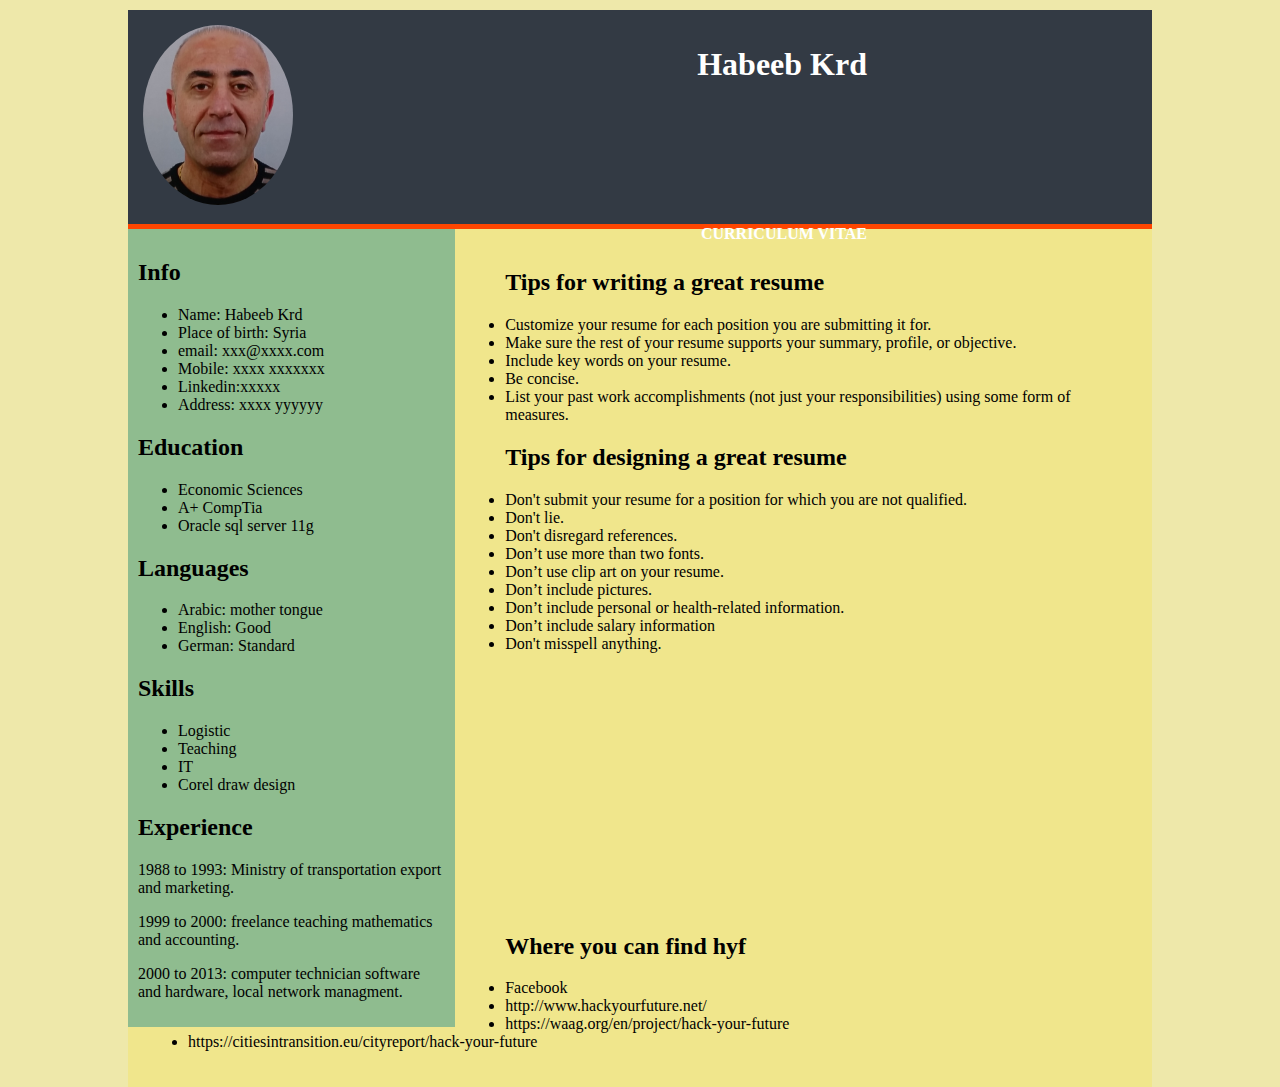
<file: week1/index.html>
<!DOCTYPE html>
<html lang="en">

    <head>
        <title>my cv</title>
        <link rel="stylesheet" type="text/css" href="maincss.css">


    </head>

    <body>
            <div class="title">
                <img src="./images/myphoto.jpg" alt="my photo">
                <h1>Habeeb Krd</h1>
                <p id="cv">CURRICULUM VITAE</p>
                
            </div>

            <div class="info">

                <h2>Info</h2>

                    <ul>
                        <li>Name: Habeeb Krd</li>
                        <li>Place of birth: Syria</li>
                        <li>email: xxx@xxxx.com</li>
                        <li>Mobile: xxxx xxxxxxx</li>
                        <li>Linkedin:xxxxx</li>
                        <li>Address: xxxx yyyyyy</li>
                    </ul>

                <h2>Education</h2>

                    <ul>
                        <li>Economic Sciences</li>
                        <li>A+ CompTia</li>
                        <li>Oracle sql server 11g</li>
                    </ul>

                <h2>Languages</h2>

                    <ul>
                        <li>Arabic: mother tongue</li>
                        <li>English: Good</li>
                        <li>German: Standard</li>
                    </ul>

                <h2>Skills</h2>
                    
                    <ul>
                        <li>Logistic</li>
                        <li>Teaching</li>
                        <li>IT</li>
                        <li>Corel draw design</li>
                    </ul>

                    <h2>Experience</h2>
                    <p>1988 to 1993: Ministry of transportation export and marketing.</p>
                    <p>1999 to 2000: freelance teaching mathematics and accounting.</p>
                    <p>2000 to 2013: computer technician software and hardware, local network managment. </p>

            </div>

            <div class="experience">

                 

                <h2>Tips for writing a great resume</h2>
                    <ul>
                        <li>Customize your resume for each position you are submitting it for.</li>
                        <li>Make sure the rest of your resume supports your summary, profile, or objective.</li>
                        <li>Include key words on your resume. </li>
                        <li>Be concise.  </li>
                        <li>List your past work accomplishments (not just your responsibilities) using some form of measures.</li>
                    </ul>
                    <h2>Tips for designing a great resume</h2>
                    <ul>
                        <li>Don't submit your resume for a position for which you are not qualified.</li>
                        <li>Don't lie.</li>
                        <li>Don't disregard references.</li>
                        <li>Don’t use more than two fonts.</li>
                        <li>Don’t use clip art on your resume.</li>
                        <li>Don’t include pictures. </li>
                        <li>Don’t include personal or health-related information.</li>
                        <li>Don’t include salary information</li>
                        <li>Don't misspell anything.</li>        
                    </ul>
                    <iframe width="320" height="240" src="https://www.youtube.com/embed/Wmtx0w0qI7s" frameborder="0" allowfullscreen></iframe>
                    <h2>Where you can find hyf </h2>
                    <ul>
                        <li>Facebook</li>
                        <li>http://www.hackyourfuture.net/</li>
                        <li>https://waag.org/en/project/hack-your-future</li>
                        <li>https://citiesintransition.eu/cityreport/hack-your-future</li>

                    </ul>
                    
            </div>
        
        
        





    </body>



</html>
</file>
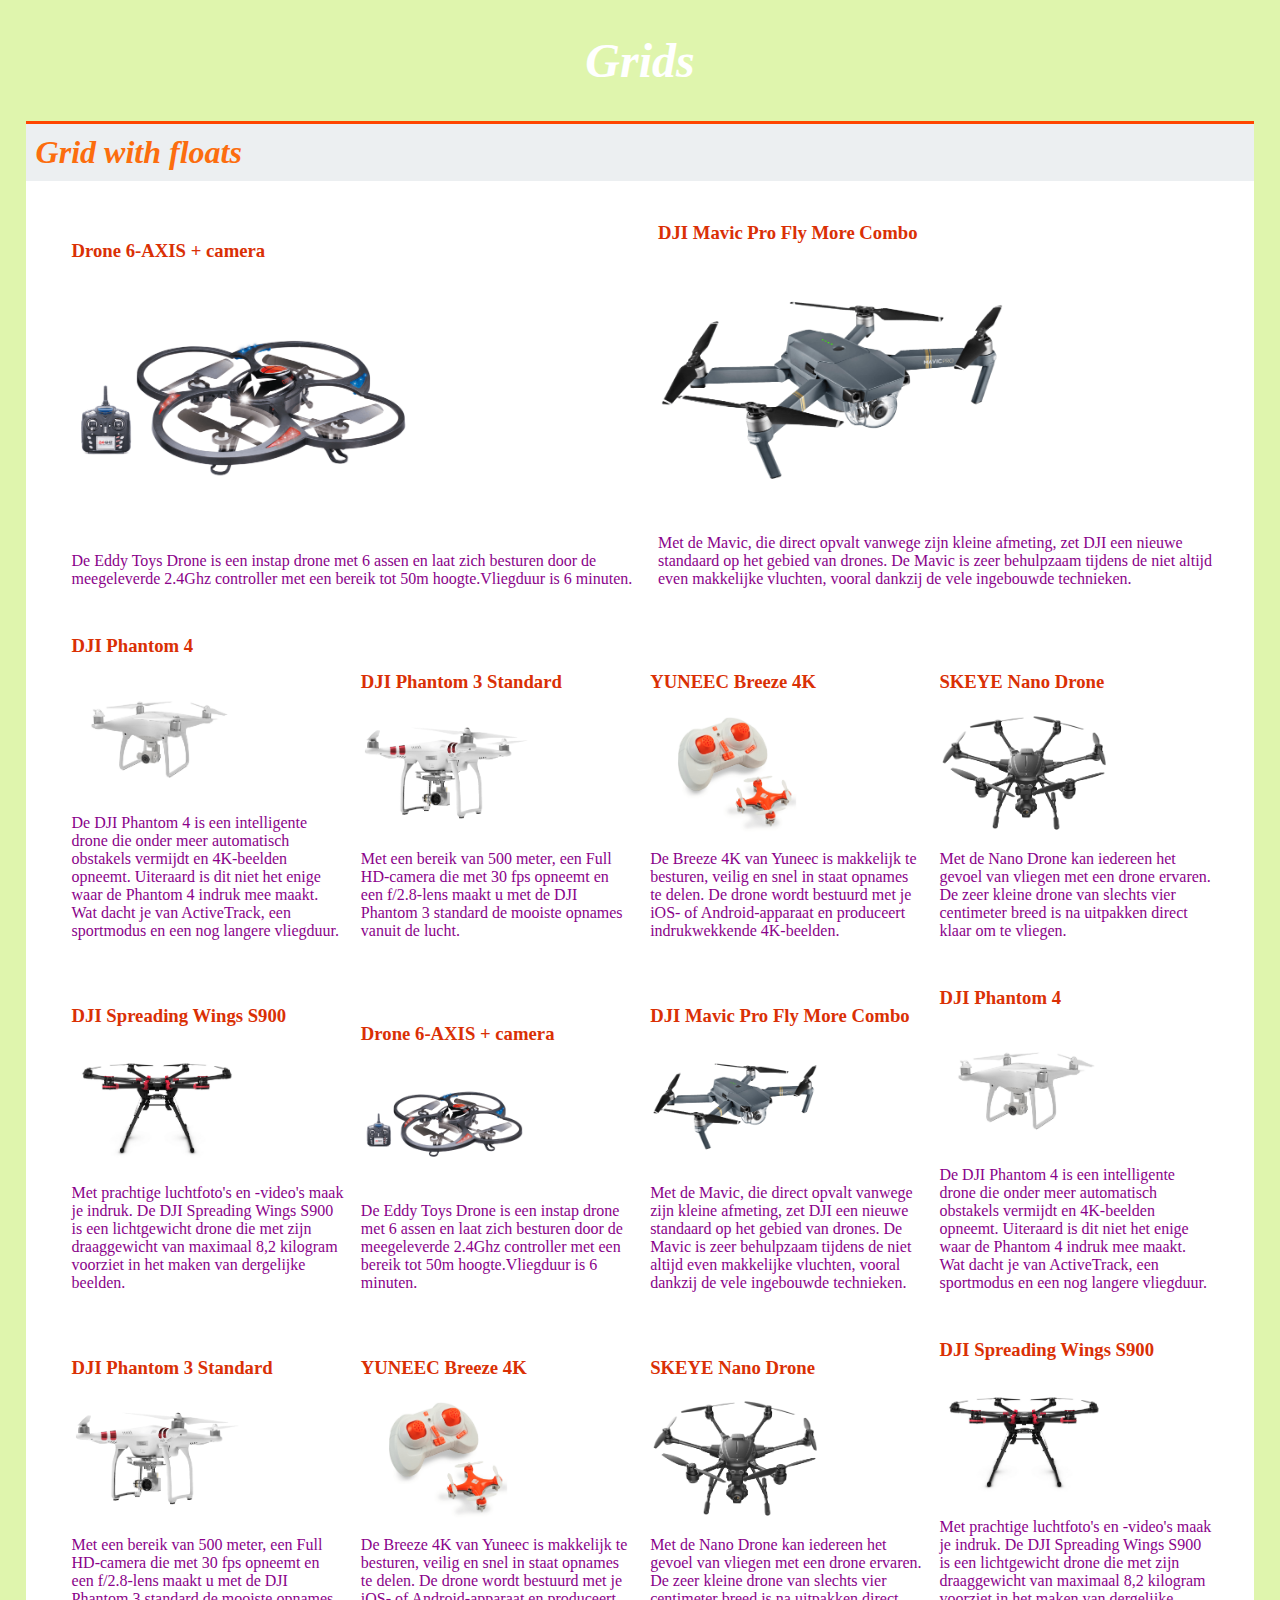
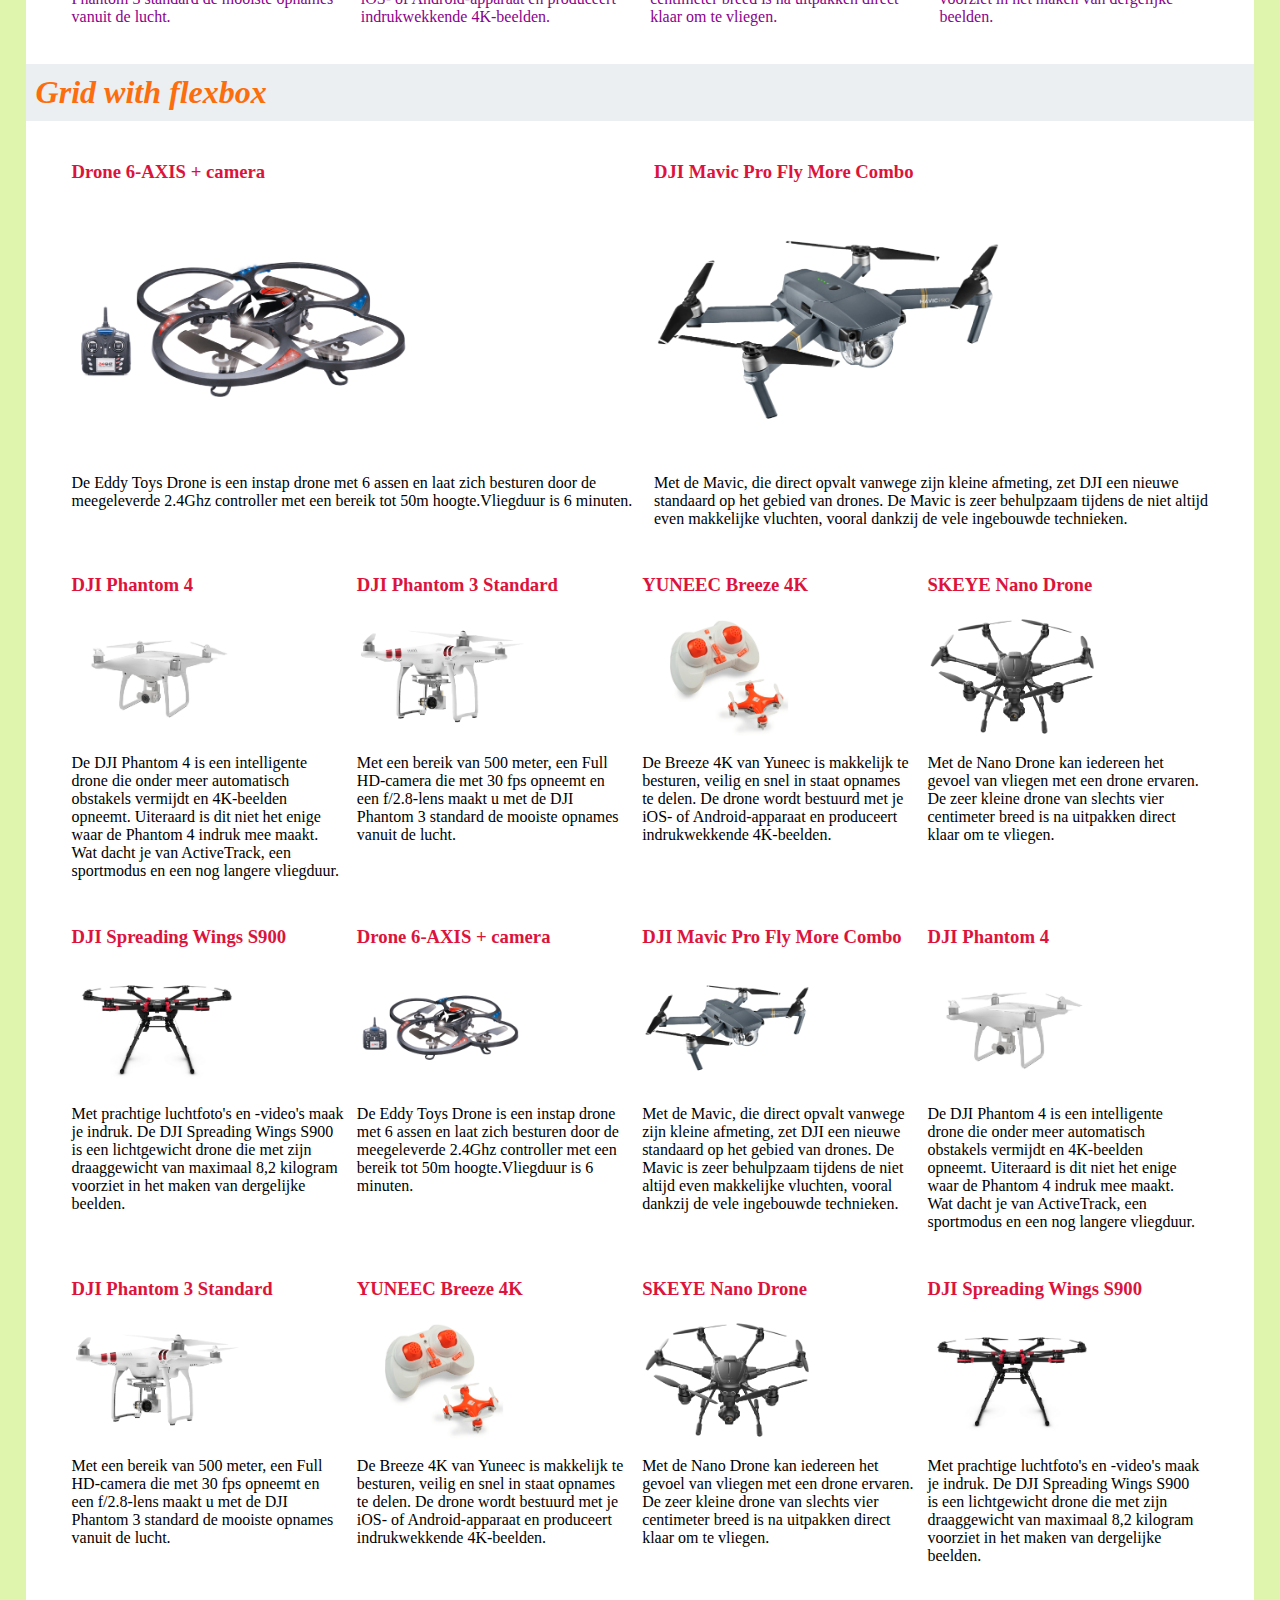
<file: week2/index.html>
<!doctype html>
<html>
    <head>
        <meta charset="utf-8">
        <meta name="viewport" content="width=device-width, initial-scale=1.0">
        <title>Grids</title>
        <link rel="stylesheet" href="style.css">
    </head>
    <body>
        <header>
            <h1>Grids</h1>
        </header>
        <main>
            <section>
                <h2>Grid with floats</h2>
                <ul id="grid-floats">
                    <li class="grid-item">
                        <h3>Drone 6-AXIS + camera</h3>
                        <img src="images/drone1.png">
                        <p>De Eddy Toys Drone is een instap drone met 6 assen en laat zich besturen door de meegeleverde 2.4Ghz controller met een bereik tot 50m hoogte.Vliegduur is 6 minuten.</p>
                    </li>
                    <li class="grid-item">
                        <h3>DJI Mavic Pro Fly More Combo</h3>
                        <img src="images/drone2.png">
                        <p>Met de Mavic, die direct opvalt vanwege zijn kleine afmeting, zet DJI een nieuwe standaard op het gebied van drones. De Mavic is zeer behulpzaam tijdens de niet altijd even makkelijke vluchten, vooral dankzij de vele ingebouwde technieken.</p>
                    </li>
                    <li class="grid-item">
                        <h3>DJI Phantom 4</h3>
                        <img src="images/drone3.png">
                        <p>De DJI Phantom 4 is een intelligente drone die onder meer automatisch obstakels vermijdt en 4K-beelden opneemt. Uiteraard is dit niet het enige waar de Phantom 4 indruk mee maakt. Wat dacht je van ActiveTrack, een sportmodus en een nog langere vliegduur.</p>
                    </li>
                    <li class="grid-item">
                        <h3>DJI Phantom 3 Standard</h3>
                        <img src="images/drone4.png">
                        <p>Met een bereik van 500 meter, een Full HD-camera die met 30 fps opneemt en een f/2.8-lens maakt u met de DJI Phantom 3 standard de mooiste opnames vanuit de lucht.</p>
                    </li>
                    <li class="grid-item">
                        <h3>YUNEEC Breeze 4K</h3>
                        <img src="images/drone5.png">
                        <p>De Breeze 4K van Yuneec is makkelijk te besturen, veilig en snel in staat opnames te delen. De drone wordt bestuurd met je iOS- of Android-apparaat en produceert indrukwekkende 4K-beelden.</p>
                    </li>
                    <li class="grid-item">
                        <h3>SKEYE Nano Drone</h3>
                        <img src="images/drone6.png">
                        <p>Met de Nano Drone kan iedereen het gevoel van vliegen met een drone ervaren. De zeer kleine drone van slechts vier centimeter breed is na uitpakken direct klaar om te vliegen.</p>
                    </li>
                    <li class="grid-item">
                        <h3>DJI Spreading Wings S900</h3>
                        <img src="images/drone7.png">
                        <p>Met prachtige luchtfoto's en -video's maak je indruk. De DJI Spreading Wings S900 is een lichtgewicht drone die met zijn draaggewicht van maximaal 8,2 kilogram voorziet in het maken van dergelijke beelden.</p>
                    </li>
                    <li class="grid-item">
                        <h3>Drone 6-AXIS + camera</h3>
                        <img src="images/drone1.png">
                        <p>De Eddy Toys Drone is een instap drone met 6 assen en laat zich besturen door de meegeleverde 2.4Ghz controller met een bereik tot 50m hoogte.Vliegduur is 6 minuten.</p>
                    </li>
                    <li class="grid-item">
                        <h3>DJI Mavic Pro Fly More Combo</h3>
                        <img src="images/drone2.png">
                        <p>Met de Mavic, die direct opvalt vanwege zijn kleine afmeting, zet DJI een nieuwe standaard op het gebied van drones. De Mavic is zeer behulpzaam tijdens de niet altijd even makkelijke vluchten, vooral dankzij de vele ingebouwde technieken.</p>
                    </li>
                    <li class="grid-item">
                        <h3>DJI Phantom 4</h3>
                        <img src="images/drone3.png">
                        <p>De DJI Phantom 4 is een intelligente drone die onder meer automatisch obstakels vermijdt en 4K-beelden opneemt. Uiteraard is dit niet het enige waar de Phantom 4 indruk mee maakt. Wat dacht je van ActiveTrack, een sportmodus en een nog langere vliegduur.</p>
                    </li>
                    <li class="grid-item">
                        <h3>DJI Phantom 3 Standard</h3>
                        <img src="images/drone4.png">
                        <p>Met een bereik van 500 meter, een Full HD-camera die met 30 fps opneemt en een f/2.8-lens maakt u met de DJI Phantom 3 standard de mooiste opnames vanuit de lucht.</p>
                    </li>
                    <li class="grid-item">
                        <h3>YUNEEC Breeze 4K</h3>
                        <img src="images/drone5.png">
                        <p>De Breeze 4K van Yuneec is makkelijk te besturen, veilig en snel in staat opnames te delen. De drone wordt bestuurd met je iOS- of Android-apparaat en produceert indrukwekkende 4K-beelden.</p>
                    </li>
                    <li class="grid-item">
                        <h3>SKEYE Nano Drone</h3>
                        <img src="images/drone6.png">
                        <p>Met de Nano Drone kan iedereen het gevoel van vliegen met een drone ervaren. De zeer kleine drone van slechts vier centimeter breed is na uitpakken direct klaar om te vliegen.</p>
                    </li>
                    <li class="grid-item">
                        <h3>DJI Spreading Wings S900</h3>
                        <img src="images/drone7.png">
                        <p>Met prachtige luchtfoto's en -video's maak je indruk. De DJI Spreading Wings S900 is een lichtgewicht drone die met zijn draaggewicht van maximaal 8,2 kilogram voorziet in het maken van dergelijke beelden.</p>
                    </li>
                </ul>
                
            </section>
            <section>
                <h2>Grid with flexbox</h2>
                <ul id="grid-flex">
                    <li class="grid-item">
                        <h3>Drone 6-AXIS + camera</h3>
                        <img src="images/drone1.png">
                        <p>De Eddy Toys Drone is een instap drone met 6 assen en laat zich besturen door de meegeleverde 2.4Ghz controller met een bereik tot 50m hoogte.Vliegduur is 6 minuten.</p>
                    </li>
                    <li class="grid-item">
                        <h3>DJI Mavic Pro Fly More Combo</h3>
                        <img src="images/drone2.png">
                        <p>Met de Mavic, die direct opvalt vanwege zijn kleine afmeting, zet DJI een nieuwe standaard op het gebied van drones. De Mavic is zeer behulpzaam tijdens de niet altijd even makkelijke vluchten, vooral dankzij de vele ingebouwde technieken.</p>
                    </li>
                    <li class="grid-item">
                        <h3>DJI Phantom 4</h3>
                        <img src="images/drone3.png">
                        <p>De DJI Phantom 4 is een intelligente drone die onder meer automatisch obstakels vermijdt en 4K-beelden opneemt. Uiteraard is dit niet het enige waar de Phantom 4 indruk mee maakt. Wat dacht je van ActiveTrack, een sportmodus en een nog langere vliegduur.</p>
                    </li>
                    <li class="grid-item">
                        <h3>DJI Phantom 3 Standard</h3>
                        <img src="images/drone4.png">
                        <p>Met een bereik van 500 meter, een Full HD-camera die met 30 fps opneemt en een f/2.8-lens maakt u met de DJI Phantom 3 standard de mooiste opnames vanuit de lucht.</p>
                    </li>
                    <li class="grid-item">
                        <h3>YUNEEC Breeze 4K</h3>
                        <img src="images/drone5.png">
                        <p>De Breeze 4K van Yuneec is makkelijk te besturen, veilig en snel in staat opnames te delen. De drone wordt bestuurd met je iOS- of Android-apparaat en produceert indrukwekkende 4K-beelden.</p>
                    </li>
                    <li class="grid-item">
                        <h3>SKEYE Nano Drone</h3>
                        <img src="images/drone6.png">
                        <p>Met de Nano Drone kan iedereen het gevoel van vliegen met een drone ervaren. De zeer kleine drone van slechts vier centimeter breed is na uitpakken direct klaar om te vliegen.</p>
                    </li>
                    <li class="grid-item">
                        <h3>DJI Spreading Wings S900</h3>
                        <img src="images/drone7.png">
                        <p>Met prachtige luchtfoto's en -video's maak je indruk. De DJI Spreading Wings S900 is een lichtgewicht drone die met zijn draaggewicht van maximaal 8,2 kilogram voorziet in het maken van dergelijke beelden.</p>
                    </li>
                    <li class="grid-item">
                        <h3>Drone 6-AXIS + camera</h3>
                        <img src="images/drone1.png">
                        <p>De Eddy Toys Drone is een instap drone met 6 assen en laat zich besturen door de meegeleverde 2.4Ghz controller met een bereik tot 50m hoogte.Vliegduur is 6 minuten.</p>
                    </li>
                    <li class="grid-item">
                        <h3>DJI Mavic Pro Fly More Combo</h3>
                        <img src="images/drone2.png">
                        <p>Met de Mavic, die direct opvalt vanwege zijn kleine afmeting, zet DJI een nieuwe standaard op het gebied van drones. De Mavic is zeer behulpzaam tijdens de niet altijd even makkelijke vluchten, vooral dankzij de vele ingebouwde technieken.</p>
                    </li>
                    <li class="grid-item">
                        <h3>DJI Phantom 4</h3>
                        <img src="images/drone3.png">
                        <p>De DJI Phantom 4 is een intelligente drone die onder meer automatisch obstakels vermijdt en 4K-beelden opneemt. Uiteraard is dit niet het enige waar de Phantom 4 indruk mee maakt. Wat dacht je van ActiveTrack, een sportmodus en een nog langere vliegduur.</p>
                    </li>
                    <li class="grid-item">
                        <h3>DJI Phantom 3 Standard</h3>
                        <img src="images/drone4.png">
                        <p>Met een bereik van 500 meter, een Full HD-camera die met 30 fps opneemt en een f/2.8-lens maakt u met de DJI Phantom 3 standard de mooiste opnames vanuit de lucht.</p>
                    </li>
                    <li class="grid-item">
                        <h3>YUNEEC Breeze 4K</h3>
                        <img src="images/drone5.png">
                        <p>De Breeze 4K van Yuneec is makkelijk te besturen, veilig en snel in staat opnames te delen. De drone wordt bestuurd met je iOS- of Android-apparaat en produceert indrukwekkende 4K-beelden.</p>
                    </li>
                    <li class="grid-item">
                        <h3>SKEYE Nano Drone</h3>
                        <img src="images/drone6.png">
                        <p>Met de Nano Drone kan iedereen het gevoel van vliegen met een drone ervaren. De zeer kleine drone van slechts vier centimeter breed is na uitpakken direct klaar om te vliegen.</p>
                    </li>
                    <li class="grid-item">
                        <h3>DJI Spreading Wings S900</h3>
                        <img src="images/drone7.png">
                        <p>Met prachtige luchtfoto's en -video's maak je indruk. De DJI Spreading Wings S900 is een lichtgewicht drone die met zijn draaggewicht van maximaal 8,2 kilogram voorziet in het maken van dergelijke beelden.</p>
                    </li>
                </ul>
            </section>
        </main>
    </body>
</html>
</file>
<file: week1/maincss.css>
body{
        width:80%;
        background-color: palegoldenrod;
        margin:auto;

}

img{
        width:150px;
        height:180px;
        border-radius: 60%;
}
.title{
        color:white;
        background-color: #333A44;
        padding:15px;
        margin-top:10px;
        border-bottom: 5px solid orangered;

}
h1{
        float:right;
        margin-right: 270px;
        
}
#cv{
        float:right;
        clear: both;
        margin-right:270px;
        font-weight:bold;
        
}
.info{
        background-color:darkseagreen;
        width:30%;
        padding:10px;
        margin-right:50px;
        float: left;
        
}
.experience{
            background-color: khaki;
            padding: 20px;
            
                
              
                

}
</file>
<file: week2/style.css>
body{
        background-color: #DFF5AD;
        width:96%;
        margin:auto;
}

img{
        max-width: 60%;
        margin-left:3px;
        display:block;
}

header{
        background-image: url('https://petapixel.com/assets/uploads/2017/04/swelpro_feat.jpg');
        background-repeat: no-repeat;
        background-position-y: 40%;
        background-position-x: 20%;
        padding:1px;
        color:#fff;
        font-size:1.5rem;
        font-style: italic;
        text-align: center;
        border-bottom:3px solid orangered;
}

main{
        background:#fff;
        display:grid;
}

h2{
        background-color:#ECEFF1;
        margin:auto;
        padding:10px;
        color:#FC6D0E;
        font-size: 2rem;
        font-style: italic;
        display:block;
}

#grid-floats .grid-item h3{
        color:#DA3005;
}

#grid-floats .grid-item p:hover{
        color:orangered;
}

ul#grid-floats {
        float: left;
        list-style-type: none;
        background-color: #fff;
}

#grid-floats li{
        display:inline-block;
        margin:0.5%;
        color:#8A028A;
}

#grid-floats li:nth-child(1){
        width:48%;
}

#grid-floats li:nth-child(2){
        width:48%;
}

#grid-floats li:nth-child(3){
        width:23%;
}

#grid-floats li:nth-child(4){
        width:23%;
}

#grid-floats li:nth-child(5){
        width:23%;
}

#grid-floats li:nth-child(6){
        width:23%;
}

#grid-floats li:nth-child(7){
        width:23%;
}

#grid-floats li:nth-child(8){
        width:23%;
}

#grid-floats li:nth-child(9){
        width:23%;
}

#grid-floats li:nth-child(10){
        width:23%;
}

#grid-floats li:nth-child(11){
        width:23%;
}

#grid-floats li:nth-child(12){
        width:23%;
}

#grid-floats li:nth-child(13){
        width:23%;
}

#grid-floats li:nth-child(14){
        width:23%;
}


ul#grid-flex{
        list-style-type:none;

}
#grid-flex li{
        margin:0.5%;
}
#grid-flex{
        display: -webkit-flex;
        display:flex;
        flex-wrap: wrap;  
}
#grid-flex li:nth-child(1){
        width:48%;
}
#grid-flex li:nth-child(2){
        width:48%;
}
#grid-flex li:nth-child(3){
        width:23%;
}
#grid-flex li:nth-child(4){
        width:23%;
}
#grid-flex li:nth-child(5){
        width:23%;
}
#grid-flex li:nth-child(6){
        width:23%;
}
#grid-flex li:nth-child(7){
        width:23%;
}
#grid-flex li:nth-child(8){
        width:23%;
}
#grid-flex li:nth-child(9){
        width:23%;
}
#grid-flex li:nth-child(10){
        width:23%;
}
#grid-flex li:nth-child(11){
        width:23%;
}
#grid-flex li:nth-child(12){
        width:23%;
}
#grid-flex li:nth-child(13){
        width:23%;
}
#grid-flex li:nth-child(14){
        width:23%;
}
#grid-flex .grid-item p:hover{
        color:#0864E6;
}
#grid-flex h3{
    color:crimson;
}

@media screen and (max-width:667px) and (min-width:320px){
        header{
                background-position-y: 40%;
                background-position-x: 40%;
        }
        
        ul#grid-floats {
                float: left;
                list-style-type: none;
                background-color: #fff;
        }
        
        #grid-floats li{
                display:inline-block;
                margin:0.5%;
                color:#8A028A;
        }
        #grid-floats .grid-item p{
                font-size:12px;
        }
        
        #grid-floats li:nth-child(1){
               width:100%;
        }
        
        #grid-floats li:nth-child(2){
                width:40%;
        }
        
        #grid-floats li:nth-child(3){
                width:40%;
        }
        
        #grid-floats li:nth-child(4){
                width:40%;
        }
        
        #grid-floats li:nth-child(5){
                width:40%;
        }
        
        #grid-floats li:nth-child(6){
                width:40%;
        }
        
        #grid-floats li:nth-child(7){
                width:40%;
        }
        
        #grid-floats li:nth-child(8){
                width:40%;
        }
        
        #grid-floats li:nth-child(9){
                width:40%;
        }
        
        #grid-floats li:nth-child(10){
                width:40%;
        }
        
        #grid-floats li:nth-child(11){
                width:40%;
        }
        
        #grid-floats li:nth-child(12){
                width:40%;
        }
        
        #grid-floats li:nth-child(13){
                width:40%;
        }
        
        #grid-floats li:nth-child(14){
                width:40%;
        }

        ul#grid-flex{
                list-style-type:none;
        
        }
        #grid-flex li{
                margin:0.5%;
        }
        #grid-flex{
                display: -webkit-flex;
                display:flex;
                flex-wrap: wrap;  
        }
        #grid-flex li:nth-child(1){
                width:100%;
        }
        #grid-flex li:nth-child(2){
                width:40%;
        }
        #grid-flex li:nth-child(3){
                width:40%;
        }
        #grid-flex li:nth-child(4){
                width:40%;
        }
        #grid-flex li:nth-child(5){
                width:40%;
        }
        #grid-flex li:nth-child(6){
                width:40%;
        }
        #grid-flex li:nth-child(7){
                width:40%;
        }
        #grid-flex li:nth-child(8){
                width:40%;
        }
        #grid-flex li:nth-child(9){
                width:40%;
        }
        #grid-flex li:nth-child(10){
                width:40%;
        }
        #grid-flex li:nth-child(11){
                width:40%;
        }
        #grid-flex li:nth-child(12){
                width:40%;
        }
        #grid-flex li:nth-child(13){
                width:40%;
        }
        #grid-flex li:nth-child(14){
                width:40%;
        }
        #grid-flex .grid-item p{
                font-size:12px;
        }
        
}
@media screen and (max-width:1024px) and (min-width:768px){
        header{
                background-position-y: 40%;
                background-position-x: 40%;
        }
        ul#grid-floats {
                float: left;
                list-style-type: none;
                background-color: #fff;
        }
        
        #grid-floats li{
                display:inline-block;
                margin:0.5%;
                color:#8A028A;
        }
        #grid-floats .grid-item p{
                font-size:14px;
        }
        
        #grid-floats li:nth-child(1){
               width:48%;
        }
        
        #grid-floats li:nth-child(2){
                width:48%;
        }
        
        #grid-floats li:nth-child(3){
                width:31%;
        }
        
        #grid-floats li:nth-child(4){
                width:31%;
        }
        
        #grid-floats li:nth-child(5){
                width:31%;
        }
        
        #grid-floats li:nth-child(6){
                width:31%;
        }
        
        #grid-floats li:nth-child(7){
                width:31%;
        }
        
        #grid-floats li:nth-child(8){
                width:31%;
        }
        
        #grid-floats li:nth-child(9){
                width:31%;
        }
        
        #grid-floats li:nth-child(10){
                width:31%;
        }
        
        #grid-floats li:nth-child(11){
                width:31%;
        }
        
        #grid-floats li:nth-child(12){
                width:31%;
        }
        
        #grid-floats li:nth-child(13){
                width:31%;
        }
        
        #grid-floats li:nth-child(14){
                width:31%;
        }

        ul#grid-flex{
                list-style-type:none;
        
        }
        #grid-flex li{
                margin:0.5%;
        }
        #grid-flex{
                display: -webkit-flex;
                display:flex;
                flex-wrap: wrap;  
        }
        #grid-flex li:nth-child(1){
                width:48%;
        }
        #grid-flex li:nth-child(2){
                width:48%;
        }
        #grid-flex li:nth-child(3){
                width:31%;
        }
        #grid-flex li:nth-child(4){
                width:31%;
        }
        #grid-flex li:nth-child(5){
                width:31%;
        }
        #grid-flex li:nth-child(6){
                width:31%;
        }
        #grid-flex li:nth-child(7){
                width:31%;
        }
        #grid-flex li:nth-child(8){
                width:31%;
        }
        #grid-flex li:nth-child(9){
                width:31%;
        }
        #grid-flex li:nth-child(10){
                width:31%;
        }
        #grid-flex li:nth-child(11){
                width:31%;
        }
        #grid-flex li:nth-child(12){
                width:31%;
        }
        #grid-flex li:nth-child(13){
                width:31%;
        }
        #grid-flex li:nth-child(14){
                width:31%;
        }
        #grid-flex .grid-item p{
                font-size:14px;
        }
        
}
</file>
